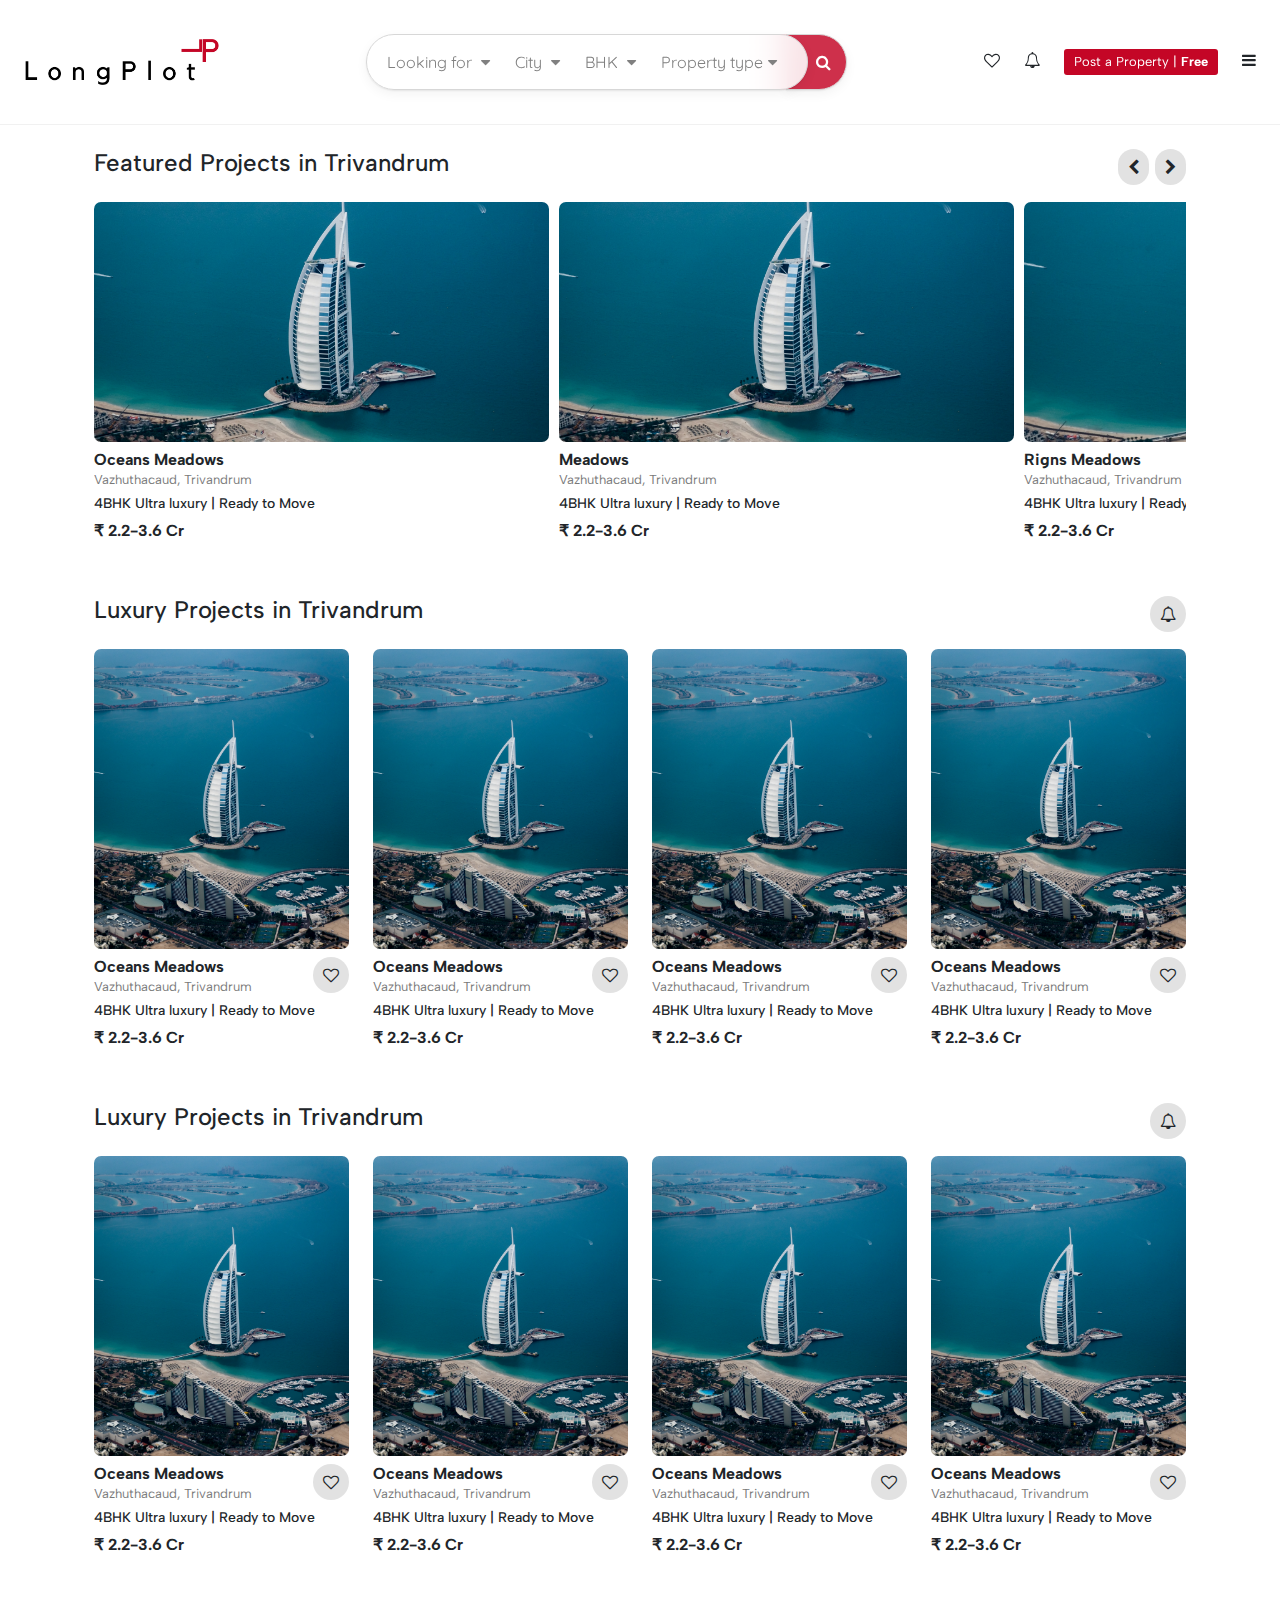
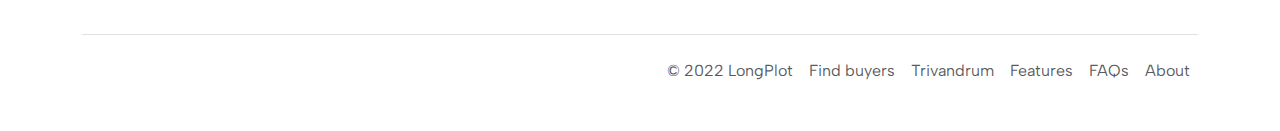
<file: index.html>
<!DOCTYPE html>
<html lang="en">
    <head>
        <title>LongPlot</title>
        <meta charset="utf-8" />
        <meta name="viewport" content="width=device-width, initial-scale=1" />
        <link href="https://cdn.jsdelivr.net/npm/bootstrap@5.2.1/dist/css/bootstrap.min.css" rel="stylesheet" />
        <script src="https://cdn.jsdelivr.net/npm/bootstrap@5.2.1/dist/js/bootstrap.bundle.min.js"></script>
        <link rel="preconnect" href="https://fonts.googleapis.com" />
        <link rel="stylesheet" href="assets/styles.css" />
        <link rel="preconnect" href="https://fonts.gstatic.com" crossorigin />
        <link href="https://fonts.googleapis.com/css2?family=Paytone+One&display=swap" rel="stylesheet" />
        <link href="https://fonts.googleapis.com/css2?family=Titillium+Web:wght@300&display=swap" rel="stylesheet" />
        <link rel="stylesheet" href="https://cdnjs.cloudflare.com/ajax/libs/font-awesome/4.7.0/css/font-awesome.min.css" />
    </head>
    <body>
        <header class="sticky-top bg-w">
            <nav class="container-fluid navbar cty p-4">
                <img src="assets/logo.png" width="200" />
                <div class="search-ft-container" data-bs-toggle="modal" data-bs-target="#myModal">
                    <div class="search-container">
                        <div class="search-item">Looking for <i class="fa fa-caret-down sepet" aria-hidden="true"></i></div>
                        <div class="search-item">City <i class="fa fa-caret-down sepet" aria-hidden="true"></i></div>
                        <div class="search-item">BHK <i class="fa fa-caret-down sepet" aria-hidden="true"></i></div>
                        <div class="search-item"><span>Property type</span><i class="fa fa-caret-down sepet" aria-hidden="true"></i></div>
                    </div>
                    <div class="search-btn">
                        <div class="search-item">
                            <span><i class="fa fa-search" aria-hidden="true"></i></span>
                        </div>
                    </div>
                </div>
                <div class="">
                     <i class="fa fa-heart-o mr15" aria-hidden="true"></i>
           <!-- <i class="fa fa-snowflake-o mr10" aria-hidden="true"></i> -->
           <i class="fa fa-bell-o mr15" aria-hidden="true"></i>
         
                    <button class="postbtn mr15">  
                   <!--  <div class="bubble">
                            <span class="fs10">Free</span>
                        </div>    -->                   
                        Post a Property | <strong>Free</strong>
                    </button>
                     <i class="fa fa-bars" aria-hidden="true"></i>
                </div>
            </nav>
        </header>
        <!-- <hr /> -->
        <header class="d-sm-none">
            <nav class="navbar p-4">
                <img src="assets/logo.png" width="150" />
                <div class="">
                    <button class="postbtn">
                        <div class="bubble">
                            <span class="fs10">Free</span>
                        </div>
                        Post a Property
                    </button>
                </div>
            </nav>
        </header>
        <header class="d-sm-none sticky-top" data-bs-toggle="modal" data-bs-target="#myModal">
            <div class="search-ft-container d-sm-none">
                <div class="search-container">
                    <div class="search-item font-weight-bold">Looking for <i class="fa fa-caret-down sepet" aria-hidden="true"></i></div>
                    <div class="search-item">City <i class="fa fa-caret-down sepet" aria-hidden="true"></i></div>
                    <div class="search-item">BHK <i class="fa fa-caret-down sepet" aria-hidden="true"></i></div>
                    <div class="search-item">Property type <i class="fa fa-caret-down sepet" aria-hidden="true"></i></div>
                </div>
                <div class="search-btn">
                    <div class="search-item">
                        <span><i class="fa fa-search" aria-hidden="true"></i></span>
                    </div>
                </div>
            </div>
        </header>
        <!-- COntent -->

        <div class="container p-4">
            <div class="row">
                <div class="col-8">
                    <h4>Featured Projects in Trivandrum</h4>
                </div>
                <div class="col-4">
                    <span id="bright"><i class="fa fa-chevron-right menu-action float-end" aria-hidden="true"></i></span>
                    <span id="bleft"><i class="fa fa-chevron-left menu-action float-end mr6" aria-hidden="true"></i></span>
                </div>
            </div>

            <div class="featured d-flex flex-row flex-nowrap overflow-auto mt-2" id="feat">
                <div class="card col-10 col-sm-5 mt-2 mr10">
                    <div class="prp-cd p2x">
                        <img class="featimg" src="assets/db.jpg" alt="Card image" />
                        <div class="">
                            <div class="row mt-2">
                                <div class="col-12">
                                    <h6 class="card-title fw-bolder">
                                        Oceans Meadows <br />
                                        <span class="loc-card">Vazhuthacaud, Trivandrum</span>
                                    </h6>
                                </div>
                                <!-- <div class="col-3">
                           <i class="fa fa-heart-o menu-action float-end" aria-hidden="true"></i>
                        </div> -->
                            </div>
                            <h6 class="card-text fs14">4BHK Ultra luxury | Ready to Move</h6>
                            <h6 class="card-title fw-bolder mt-2"><span class="rs">₹</span> 2.2-3.6 Cr</h6>
                        </div>
                    </div>
                </div>

                <div class="card col-10 col-sm-5 mt-2 mr-2 mr10">
                    <div class="prp-cd p2x">
                        <img class="featimg" src="assets/db.jpg" alt="Card image" />
                        <div class="">
                            <div class="row mt-2">
                                <div class="col-12">
                                    <h6 class="card-title fw-bolder">
                                        Meadows <br />
                                        <span class="loc-card">Vazhuthacaud, Trivandrum</span>
                                    </h6>
                                </div>
                                <!-- <div class="col-3">
                           <i class="fa fa-heart-o menu-action float-end" aria-hidden="true"></i>
                        </div> -->
                            </div>
                            <h6 class="card-text fs14">4BHK Ultra luxury | Ready to Move</h6>
                            <h6 class="card-title fw-bolder mt-2"><span class="rs">₹</span> 2.2-3.6 Cr</h6>
                        </div>
                    </div>
                </div>

                <div class="card col-10 col-sm-6 mt-2 mr-2 mr10">
                    <div class="prp-cd p2x">
                        <img class="featimg" src="assets/db.jpg" alt="Card image" />
                        <div class="">
                            <div class="row mt-2">
                                <div class="col-12">
                                    <h6 class="card-title fw-bolder">
                                        Rigns Meadows <br />
                                        <span class="loc-card">Vazhuthacaud, Trivandrum</span>
                                    </h6>
                                </div>
                                <!-- <div class="col-3">
                           <i class="fa fa-heart-o menu-action float-end" aria-hidden="true"></i>
                        </div> -->
                            </div>
                            <h6 class="card-text fs14">4BHK Ultra luxury | Ready to Move</h6>
                            <h6 class="card-title fw-bolder mt-2"><span class="rs">₹</span> 2.2-3.6 Cr</h6>
                        </div>
                    </div>
                </div>
            </div>
        </div>

        <div class="container p-4">
            <div class="row">
                <div class="col-10">
                    <h4>Luxury Projects in Trivandrum</h4>
                </div>
                <div class="col-2">
                    <i class="fa fa-bell-o menu-action float-end" aria-hidden="true"></i>
                </div>
            </div>
            <div class="row mt-2">
                <div class="card col-12 col-sm-3 mt-2">
                    <div class="prp-cd">
                        <img src="assets/db.jpg" alt="Card image" />
                        <div class="">
                            <div class="row mt-2">
                                <div class="col-10">
                                    <h6 class="card-title fw-bolder">
                                        Oceans Meadows <br />
                                        <span class="loc-card">Vazhuthacaud, Trivandrum</span>
                                    </h6>
                                </div>
                                <div class="col-2">
                                    <i class="fa fa-heart-o menu-action float-end" aria-hidden="true"></i>
                                </div>
                            </div>
                            <h6 class="card-text fs14">4BHK Ultra luxury | Ready to Move</h6>
                           <h6 class="card-title fw-bolder mt-2"><span class="rs">₹</span> 2.2-3.6 Cr</h6>
                        </div>
                    </div>
                </div>
                <div class="card col-12 col-sm-3 mt-2">
                    <div class="prp-cd">
                        <img src="assets/db.jpg" alt="Card image" />
                        <div class="">
                            <div class="row mt-2">
                                <div class="col-10">
                                    <h6 class="card-title fw-bolder">
                                        Oceans Meadows <br />
                                        <span class="loc-card">Vazhuthacaud, Trivandrum</span>
                                    </h6>
                                </div>
                                <div class="col-2">
                                    <i class="fa fa-heart-o menu-action float-end" aria-hidden="true"></i>
                                </div>
                            </div>
                            <h6 class="card-text fs14">4BHK Ultra luxury | Ready to Move</h6>
                            <h6 class="card-title fw-bolder mt-2"><span class="rs">₹</span> 2.2-3.6 Cr</h6>
                        </div>
                    </div>
                </div>
                <div class="card col-12 col-sm-3 mt-2">
                    <div class="prp-cd">
                        <img src="assets/db.jpg" alt="Card image" />
                        <div class="">
                            <div class="row mt-2">
                                <div class="col-10">
                                    <h6 class="card-title fw-bolder">
                                        Oceans Meadows <br />
                                        <span class="loc-card">Vazhuthacaud, Trivandrum</span>
                                    </h6>
                                </div>
                                <div class="col-2">
                                    <i class="fa fa-heart-o menu-action float-end" aria-hidden="true"></i>
                                </div>
                            </div>
                            <h6 class="card-text fs14">4BHK Ultra luxury | Ready to Move</h6>
                           <h6 class="card-title fw-bolder mt-2"><span class="rs">₹</span> 2.2-3.6 Cr</h6>
                        </div>
                    </div>
                </div>
                <div class="card col-12 col-sm-3 mt-2">
                    <div class="prp-cd">
                        <img src="assets/db.jpg" alt="Card image" />
                        <div class="">
                            <div class="row mt-2">
                                <div class="col-10">
                                    <h6 class="card-title fw-bolder">
                                        Oceans Meadows <br />
                                        <span class="loc-card">Vazhuthacaud, Trivandrum</span>
                                    </h6>
                                </div>
                                <div class="col-2">
                                    <i class="fa fa-heart-o menu-action float-end" aria-hidden="true"></i>
                                </div>
                            </div>
                            <h6 class="card-text fs14">4BHK Ultra luxury | Ready to Move</h6>
                            <h6 class="card-title fw-bolder mt-2"><span class="rs">₹</span> 2.2-3.6 Cr</h6>
                        </div>
                    </div>
                </div>
            </div>
        </div>
        <div class="container p-4">
            <div class="row">
                <div class="col-10">
                    <h4>Luxury Projects in Trivandrum</h4>
                </div>
                <div class="col-2">
                    <i class="fa fa-bell-o menu-action float-end" aria-hidden="true"></i>
                </div>
            </div>
            <div class="row mt-2">
                <div class="card col-6 col-sm-3 mt-2">
                    <div class="prp-cd">
                        <img src="assets/db.jpg" class="minimg" alt="Card image" />
                        <div class="">
                            <div class="row mt-2">
                                <div class="col-9">
                                    <h6 class="card-title fw-bolder">
                                        Oceans Meadows <br />
                                        <span class="loc-card">Vazhuthacaud, Trivandrum</span>
                                    </h6>
                                </div>
                                <div class="col-3">
                                    <i class="fa fa-heart-o menu-action float-end" aria-hidden="true"></i>
                                </div>
                            </div>
                            <h6 class="card-text fs14">4BHK Ultra luxury | Ready to Move</h6>
                           <h6 class="card-title fw-bolder mt-2"><span class="rs">₹</span> 2.2-3.6 Cr</h6>
                        </div>
                    </div>
                </div>
                <div class="card col-6 col-sm-3 mt-2">
                    <div class="prp-cd">
                        <img src="assets/db.jpg" class="minimg" alt="Card image" />
                        <div class="">
                            <div class="row mt-2">
                                <div class="col-9">
                                    <h6 class="card-title fw-bolder">
                                        Oceans Meadows <br />
                                        <span class="loc-card">Vazhuthacaud, Trivandrum</span>
                                    </h6>
                                </div>
                                <div class="col-3">
                                    <i class="fa fa-heart-o menu-action float-end" aria-hidden="true"></i>
                                </div>
                            </div>
                            <h6 class="card-text fs14">4BHK Ultra luxury | Ready to Move</h6>
                           <h6 class="card-title fw-bolder mt-2"><span class="rs">₹</span> 2.2-3.6 Cr</h6>
                        </div>
                    </div>
                </div>
                <div class="card col-6 col-sm-3 mt-2">
                    <div class="prp-cd">
                        <img src="assets/db.jpg" class="minimg" alt="Card image" />
                        <div class="">
                            <div class="row mt-2">
                                 <div class="col-9">
                                    <h6 class="card-title fw-bolder">
                                        Oceans Meadows <br />
                                        <span class="loc-card">Vazhuthacaud, Trivandrum</span>
                                    </h6>
                                </div>
                                <div class="col-3">
                                    <i class="fa fa-heart-o menu-action float-end" aria-hidden="true"></i>
                                </div>
                            </div>
                            <h6 class="card-text fs14">4BHK Ultra luxury | Ready to Move</h6>
                            <h6 class="card-title fw-bolder mt-2"><span class="rs">₹</span> 2.2-3.6 Cr</h6>
                        </div>
                    </div>
                </div>
                <div class="card col-6 col-sm-3 mt-2">
                    <div class="prp-cd">
                        <img src="assets/db.jpg" class="minimg" alt="Card image" />
                        <div class="">
                            <div class="row mt-2">
                                 <div class="col-9">
                                    <h6 class="card-title fw-bolder">
                                        Oceans Meadows <br />
                                        <span class="loc-card">Vazhuthacaud, Trivandrum</span>
                                    </h6>
                                </div>
                                <div class="col-3">
                                    <i class="fa fa-heart-o menu-action float-end" aria-hidden="true"></i>
                                </div>
                            </div>
                            <h6 class="card-text fs14">4BHK Ultra luxury | Ready to Move</h6>
                            <h6 class="card-title fw-bolder mt-2"><span class="rs">₹</span> 2.2-3.6 Cr</h6>
                        </div>
                    </div>
                </div>
            </div>
        </div>

        <br />

        <nav class="navbar navbar-expand-sm d-sm-none bottomnavbar fixed-bottom">
            <div class="text-light"><i class="fa fa-home" aria-hidden="true"></i></div>
            <div class="text-light"><i class="fa fa-heart-o" aria-hidden="true"></i></div>
            <div class="text-light rmd"><i class="fa fa-snowflake-o" aria-hidden="true"></i></div>
            <div class="text-light"><i class="fa fa-bell-o" aria-hidden="true"></i></div>
            <div class="text-light"><i class="fa fa-bars" aria-hidden="true"></i></div>
        </nav>





        <div class="container">
          <footer class="d-flex flex-wrap justify-content-between align-items-center py-3 my-4 border-top">
            
           
            <ul class="nav col-md-12 justify-content-end">
              <li class="nav-item"><a href="#" class="nav-link px-2 text-muted">&copy; 2022 LongPlot</a></li>
              <li class="nav-item"><a href="#" class="nav-link px-2 text-muted">Find buyers</a></li>
              <li class="nav-item"><a href="#" class="nav-link px-2 text-muted">Trivandrum</a></li>
              <li class="nav-item"><a href="#" class="nav-link px-2 text-muted">Features</a></li>
              <li class="nav-item"><a href="#" class="nav-link px-2 text-muted">FAQs</a></li>
              <li class="nav-item"><a href="#" class="nav-link px-2 text-muted">About</a></li>
            </ul>
          </footer>
        </div>



<div class="modal fade" id="myModal">
    <div class="modal-dialog">
        <div class="modal-content">


            <div class="modal-body p-4">

                  <span class="filtpop-title">LongPlot Search</span>
                  <br>
                  <span>Properties! Search on LongPlot</span>
                  <hr>
                <div class="p-2 filteritem">
                    <label class="fw500">Property Type</label>
                    <div class="row">
                        <select class="filtinput form-select">
                            <option>Villa</option>
                            <option>Apartment</option>
                        </select>
                    </div>
                </div>

                <div class="p-2 filteritem">
                    <label class="fw500">Location</label>
                    <div class="row">
                        <select class="filtinput form-select">
                            <option>A</option>
                        </select>
                    </div>
                </div>

                <div class="p-2 filteritem">
                    <label class="fw500">BHK</label>
                    <div class="row">
                        <select class="filtinput form-select">
                            <option>A</option>
                        </select>
                    </div>
                </div>

                <div class="p-2 filteritem">
                    <label class="fw500">Price</label>
                    <div class="row">
                        <select class="filtinput form-select">
                            <option>A</option>
                        </select>
                    </div>
                </div>

                 <button class="fltsearchbt">LongPlot Search</button>
            </div>


        </div>
    </div>
</div>






        <script>
            (function (w) {
                w.addEventListener("load", function () {
                    const btn_left = document.getElementById("bleft"),
                        btn_right = document.getElementById("bright"),
                        content = document.getElementById("feat");
                    const content_scroll_width = content.scrollWidth;
                    console.log(content_scroll_width)
                    let content_scoll_left = content.scrollLeft;
                    var rval = 0;
                    if(content_scroll_width < 600){
                        rval = 100
                       
                    }
                    else{
                        rval = 300

                    }
                    btn_right.addEventListener("click", () => {

                        content_scoll_left += rval;
                        if (content_scoll_left >= content_scroll_width) {
                            content_scoll_left = content_scroll_width;
                        }
                        content.scrollLeft = content_scoll_left;
                    });
                    btn_left.addEventListener("click", () => {
                        content_scoll_left -= rval;
                        if (content_scoll_left <= 0) {
                            content_scoll_left = 0;
                        }
                        content.scrollLeft = content_scoll_left;
                    });
                });
            })(window);
        </script>
    </body>
</html>
</file>
<file: assets/styles.css>
@import url('https://fonts.googleapis.com/css2?family=Quicksand:wght@300&display=swap');
@import url('https://fonts.googleapis.com/css2?family=Albert+Sans:wght@300&display=swap');

body{
     font-family: 'Albert Sans', sans-serif;
}

.search-ft-container{
	
    padding: 10px;
    border-bottom-right-radius: 50px;
    border-bottom-left-radius: 50px;
    padding-left: 15px;
    display:flex; 
    flex-direction: row; 
    justify-content: center; 
    align-items: center;
    cursor: pointer;   
    transition: box-shadow 0.2s ease;
    font-family: 'Quicksand', sans-serif;
}

.bubble{
	min-width: 25px;
    min-height: 25px;
    background: #404040ed;
    position: absolute;
    border-radius: 100px;
    border: 1px solid #5357ff;
    top: 19px;
    right: 9px;
    color: white;
    border: 2px solid white;
    /*animation: zoom 2s infinite;*/

}

.rs{
    font-family: 'Times New Roman';
}

/*@keyframes zoom {
  50% {border-radius: 100px;}
}
*/
.card{
	border: none;
}
 
.mr9{

    margin-right: 9px;
}

.prp-cd{
	border:  none;
 
}

.fs14{
    font-size: 14px;
}

.fs10{
    font-size: 10px;
}

.menu-action{
    background: #e2e2e2;
    padding: 10px;
    border-radius: 50px;
    cursor: pointer;

}
.prp-cd > img{
	
    
   	object-fit: cover;
   	height: 300px;
    width: 100%;
    border-top-left-radius: 7px;
    border-top-right-radius: 7px;
    border-bottom-left-radius: 7px;
    border-bottom-right-radius: 7px;

}

.filtpop-title{
    font-size: 20px;
    font-weight: bolder;
}
.fw500{
    font-weight: 500;
}

.filtinput{
    display: block;
    height: 50px;
    outline: none;
    width: 100%;
    padding: 0.375rem 0.75rem;
    font-size: 1rem;
    font-weight: 400;
    line-height: 1.5;
    color: #212529;
    background-color: #fff;
    background-clip: padding-box;
    border: 2px solid #d0d0d0;
    -webkit-appearance: none;
    -moz-appearance: none;
    appearance: none;
    border-radius: 0.375rem;
    transition: border-color .15s ease-in-out,box-shadow .15s ease-in-out;

}

.filtinput:focus{    
     border-color: #c40626;
    box-shadow: none!important;
}



.fltsearchbt {
    height: 49px;
    width: 175px;
    border: none;
    margin-top: 10px;
    border-radius: 39px;
    color: #c40626;
    font-weight: 500;
    background: none;
    border: 1px solid #c40626;
}


.prp-cd > .featimg{
    
    
    object-fit: cover;
    height: 240px;
    width: 100%;
    border-top-left-radius: 7px;
    border-top-right-radius: 7px;
    border-bottom-left-radius: 7px;
    border-bottom-right-radius: 7px;

}

.loc-card{
    font-size: 13px;
    color: #797979;
    font-weight: 400;
}

.pr3{
    padding-right: 0px;
}

.p2x{
    padding: 0px;
}


.bubble > span{
	font-size: 9px;
    bottom: 4px;
    left: 2px;
    position: absolute;

}

.bottomnavbar{
	text-align: center;
    background: #212121d9;
    width: 90%;
    margin-left: 19px;    
    border-radius: 100px;
    margin-bottom: 30px;
    backdrop-filter: blur(20px);
    padding-left: 27px;
    padding-right: 27px;
    padding-top: 17px;
    padding-bottom: 17px;

}

.postbtn{
	border: none;
    background: #c40626;
    color: white;
    padding: 3px;
    padding-left: 10px;
    padding-right: 10px;
    border-radius: 3px;
    font-size: 13px;
}


.search-container{
	border: 1px solid #d7d7d7;
    padding: 10px;
    border-radius: 50px;
    padding-left: 15px;
    display:flex; 
    background: #ffffffd1;
    flex-direction: row; 
    justify-content: center; 
    align-items: center;   
    box-shadow: 0 1px 2px rgb(0 0 0 / 8%), 0 4px 12px rgb(0 0 0 / 5%);
    transition: box-shadow 0.2s ease;
    font-family: 'Quicksand', sans-serif;
    backdrop-filter: blur(20px);
}

.featured::-webkit-scrollbar { 
    display: none;  
}

.featured{
    scroll-behavior: smooth;
}

.search-container > .search-item{
	padding: 5px;
	padding-right: 20px;
	color: grey;
	
}

.rmd{
	border: 1px solid #ffffff;
    border-radius: 50px;
    padding: 2px;
    height: 30px;
    width: 30px;
}

.mr10{
    margin-right: 10px;
}

.mr15{
    margin-right: 20px;
}


.search-btn{
	border: 1px solid #d7d7d7;
    padding: 10px;
    border-top-right-radius: 50px;
    border-bottom-right-radius: 50px;
    padding-left: 15px;
    display:flex; 
    flex-direction: row; 
    justify-content: center; 
    align-items: center;
    cursor: pointer;
    box-shadow: 0 1px 2px rgb(0 0 0 / 8%), 0 4px 12px rgb(0 0 0 / 5%);
    transition: box-shadow 0.2s ease;
    font-family: 'Quicksand', sans-serif;
    margin-left: -22px;
    z-index: -99;
    background: #c40626d4;
    backdrop-filter: blur(20px);
}

.search-btn > .search-item{
	padding: 5px;
	padding-left: 14px;
	color: white;
	
}

.bg-w{
	background: white;
	border-bottom: 1px solid #8b8b8b1f;
}

.search-item > i{
	margin-left: 5px;
}

.mr6{
    margin-right: 6px;
}


@media only screen and (max-width: 500px) {

.minimg{
    height: 200px!important;
}

.cty{
	display: none;
}

.search-container {
	width: 100%;
    border: 1px solid #d7d7d7;
    padding: 10px;
    border-radius: 50px;
    /* padding-left: 15px; */
    display: flex;
    background: #ffffffd1;
    flex-direction: row;
    justify-content: center;
    align-items: center;
    box-shadow: 0 1px 2px rgb(0 0 0 / 8%), 0 4px 12px rgb(0 0 0 / 5%);
    transition: box-shadow 0.2s ease;
    font-family: 'Quicksand', sans-serif;
    backdrop-filter: blur(20px);

}

.con{
    scroll-behavior: smooth;
}




.search-container > .search-item {
    padding: 5px;
    /* padding-right: 20px; */
    color: grey;
    /* border-right: 1px solid #dedede; */
    text-align: center;
    font-size: 12px;
    font-weight: bold;
}


.search-btn {
    border: 1px solid #c40626;
    padding: 7px;
    border-top-right-radius: 50px;
    border-bottom-right-radius: 50px;
    padding-left: 10px;
    display: flex;
    flex-direction: row;
    justify-content: center;
    align-items: center;
    cursor: pointer;
    box-shadow: 0 1px 2px rgb(0 0 0 / 8%), 0 4px 12px rgb(0 0 0 / 5%);
    transition: box-shadow 0.2s ease;
    font-family: 'Quicksand', sans-serif;
    margin-left: -29px;
    z-index: -99;
    background: #c40626d4;
    backdrop-filter: blur(20px);
}

.search-btn > .search-item {
    padding: 5px;
    padding-left: 24px;
    color: white;

}


.search-item > .sepet{
	font-size: 10px;
    color: #c40626;
}


}
</file>
